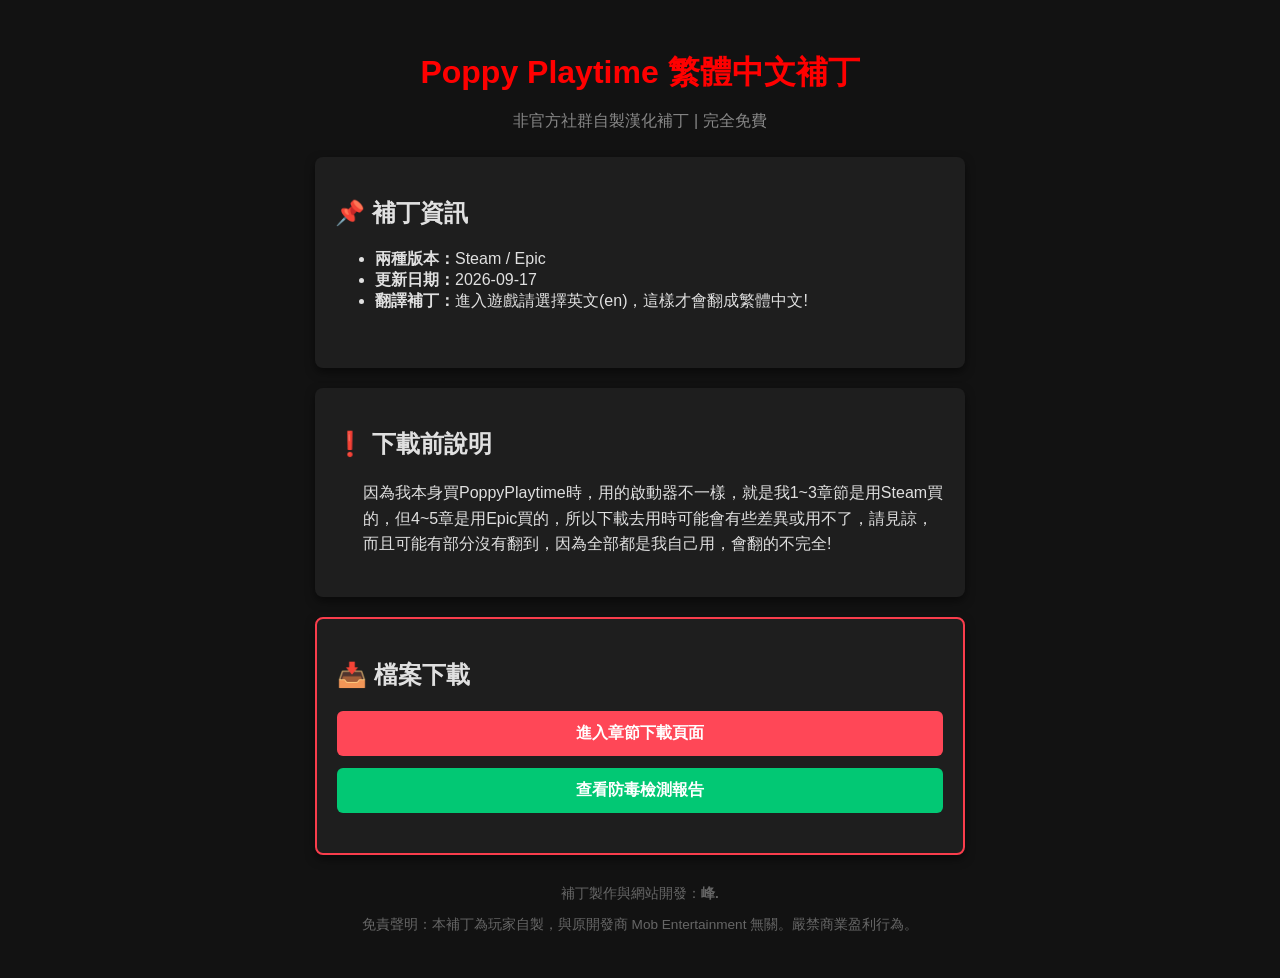
<file: index.html>
<!DOCTYPE html>
<html lang="zh-TW">
<head>
    <meta charset="UTF-8">
    <meta name="viewport" content="width=device-width, initial-scale=1.0">
    <meta name="google-site-verification" content="IuhVU1CmTfFWahroLMesIHtbizDOPWK6kTGrwm_UK-c" />
    <title>Poppy Playtime 繁體中文補丁下載</title>
    <link rel="stylesheet" href="style.css">
</head>
<body>

    <div class="container">
        <!-- 標題區 -->
        <header>
            <h1>Poppy Playtime 繁體中文補丁</h1>
            <p class="subtitle">非官方社群自製漢化補丁 | 完全免費</p>
        </header>

        <!-- 補丁資訊區 -->
        <div class="card">
            <h2>📌 補丁資訊</h2>
            <ul>
                <li><strong>兩種版本：</strong>Steam / Epic </li>
                <li><strong>更新日期：</strong>2026-09-17</li>
                <li><strong>翻譯補丁：</strong>進入遊戲請選擇英文(en)，這樣才會翻成繁體中文!</li>
            </ul>
        </div>

        <!-- 下載區說明 -->
        <div class="card">
            <h2>❗ 下載前說明</h2>
            <div class="illustrate"> 
                <p>因為我本身買PoppyPlaytime時，用的啟動器不一樣，就是我1~3章節是用Steam買的，但4~5章是用Epic買的，所以下載去用時可能會有些差異或用不了，請見諒，而且可能有部分沒有翻到，因為全部都是我自己用，會翻的不完全!</p>
            </div>
        </div>

        <!-- 下載區 -->
        <div class="card highlight">
            <h2>📥 檔案下載</h2>
            <div class="btn-group">
                <a href="download.html" class="btn download-btn">進入章節下載頁面</a>
                <a href="https://www.virustotal.com/gui/file/c3f827a0373fa503ff141e230489cbaa992317d5ad982a698b39aa34e48d1abd?nocache=1" class="btn safe-btn" target="_blank">查看防毒檢測報告</a>
            </div>
        </div>

        <!-- 頁尾免責聲明與作者資訊 -->
        <footer>
            <p>補丁製作與網站開發：<strong>峰.</strong></p>
            <p>免責聲明：本補丁為玩家自製，與原開發商 Mob Entertainment 無關。嚴禁商業盈利行為。</p>
        </footer>
    </div>

    <script src="script.js"></script>
</body>

</html>
</file>
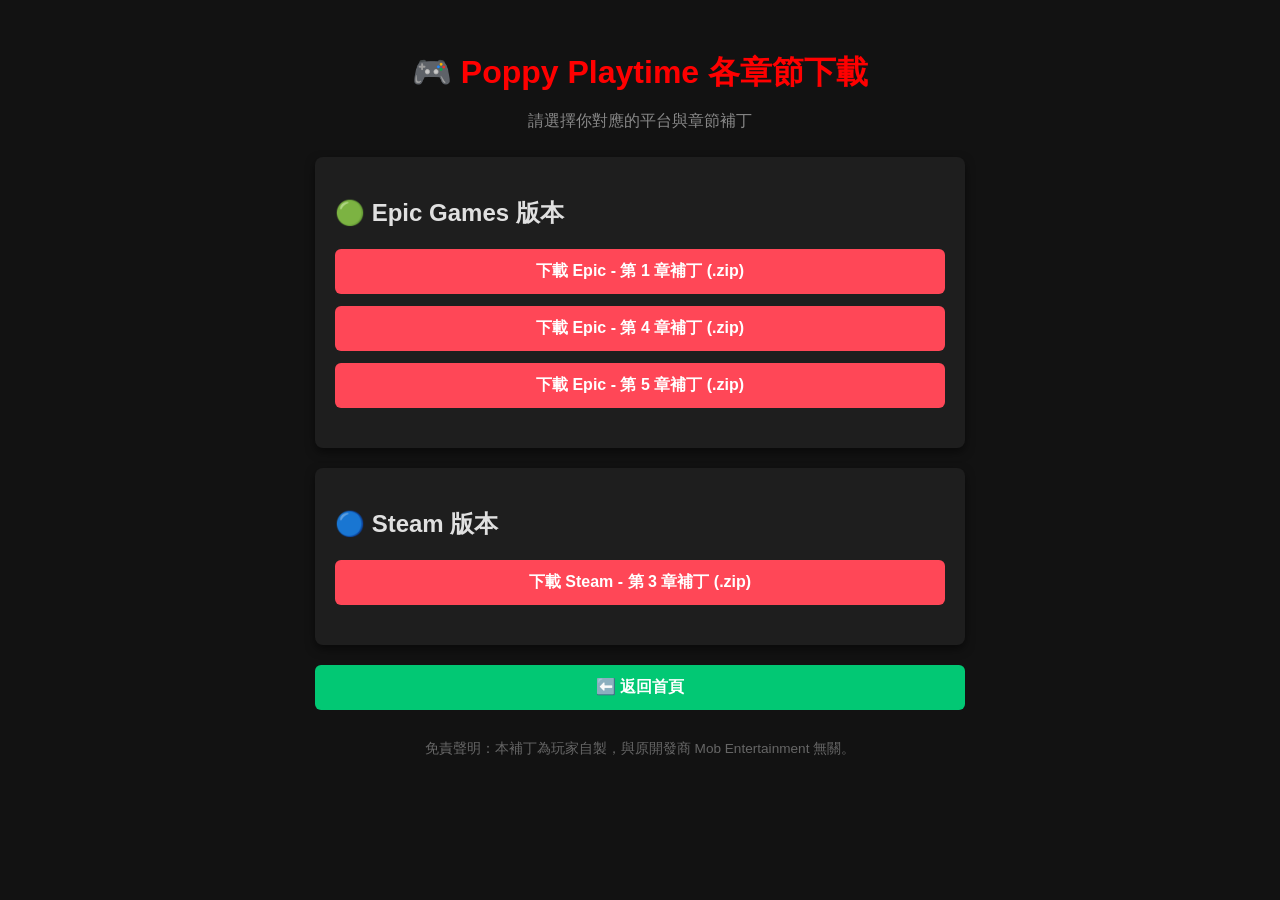
<file: download.html>
<!DOCTYPE html>
<html lang="zh-TW">
<head>
    <meta charset="UTF-8">
    <meta name="viewport" content="width=device-width, initial-scale=1.0">
    <title>Poppy Playtime 各章節補丁下載</title>
    <!-- 直接套用同一個 style.css，樣式就會一模一樣！ -->
    <link rel="stylesheet" href="style.css">
</head>
<body>

    <div class="container">
        <header>
            <h1>🎮 Poppy Playtime 各章節下載</h1>
            <p class="subtitle">請選擇你對應的平台與章節補丁</p>
        </header>

        <!-- Epic 平台區塊 -->
        <div class="card">
            <h2>🟢 Epic Games 版本</h2>
            <div class="btn-group">
                <a href="https://drive.google.com/file/d/17ekjJQw3yTJEPe1y0KwBdqiJBHQfyOdL/view?usp=sharing" class="btn download-btn" target="_blank">下載 Epic - 第 1 章補丁 (.zip)</a>
                <a href="https://drive.google.com/file/d/1R6zS6FQu88ZHe-3Vyq8uThCw6AD13XWA/view?usp=sharing" class="btn download-btn" target="_blank">下載 Epic - 第 4 章補丁 (.zip)</a>
                <a href="https://drive.google.com/file/d/1_NysvxeovLAPgIKgsrvB6uDSXqPwakK3/view?usp=sharing" class="btn download-btn" target="_blank">下載 Epic - 第 5 章補丁 (.zip)</a>
            </div>
        </div>

        <!-- Steam 平台區塊 -->
        <div class="card">
            <h2>🔵 Steam 版本</h2>
            <div class="btn-group">
                <a href="https://drive.google.com/file/d/1LcpXBiGledhTrcCAjlZoVn17KHef-JZ-/view?usp=sharing" class="btn download-btn" target="_blank">下載 Steam - 第 3 章補丁 (.zip)</a>
            </div>
        </div>

        <!-- 返回首頁按鈕 -->
        <div style="text-align: center; margin-top: 20px;">
            <a href="index.html" class="btn safe-btn">⬅️ 返回首頁</a>
        </div>

        <footer>
            <p>免責聲明：本補丁為玩家自製，與原開發商 Mob Entertainment 無關。</p>
        </footer>
    </div>

    <script src="script.js"></script>
</body>
</html>
</file>
<file: style.css>
/* 1. 頁面整體設定 */
body {
    background-color: #121212;  /* 背景顏色 */ 
    color: #e0e0e0;            /* 文字顏色 */
    font-family: Arial, "Microsoft JhengHei", sans-serif;
    margin: 0;
    padding: 30px 20px;        /* 調整上下留白，避免在手機上太大 */
    display: flex;
    justify-content: center;
}

.container {
    max-width: 650px;
    width: 100%;
}

/* 2. 標題與文字 */
h1 {
    color: #FF0000;            
    text-align: center;
    margin-bottom: 5px;
}

.subtitle {
    text-align: center;
    color: #888888;
    margin-bottom: 25px;
}

/* 3. 卡片外框 */
.card {
    background-color: #1e1e1e; 
    padding: 20px;
    border-radius: 8px;        
    margin-bottom: 20px;
    box-shadow: 0 4px 10px rgba(0, 0, 0, 0.5);
    padding-bottom: 40px; /* 讓卡片內部底端多出 40 像素的留白 */ 
}

.card.highlight {
    border: 2px solid #f93d4c;
}

/* 4. 下載前說明文字對齊設定 */
.illustrate p {
    padding-left: 28px; /* 向右縮排 28px，完美齊平驚嘆號後面的文字 */
    line-height: 1.6;   /* 增加行距，讓說明更好閱讀 */
    margin-top: 1px;    /* 與標題拉開距離 */
    margin-bottom: 0;
}

/* 5. 按鈕群組與基礎設定 */
.btn-group {
    display: flex;
    flex-direction: column;    
    gap: 12px;
}

.btn {
    display: block;          /* 填滿寬度 */
    padding: 12px 20px;      /* 按鈕厚度 */
    border-radius: 6px;      /* 圓角 */
    text-decoration: none;   /* 去除超連結底線 */
    font-weight: bold;       /* 粗體字 */
    text-align: center;      /* 文字置中 */
    transition: 0.2s;        /* 懸停動畫 */
}

/* 6. 按鈕顏色獨立設定 */
.download-btn {
    background-color: #ff4757; /* 下載按鈕紅色 */
    color: white;
}
.download-btn:hover {
    background-color: #ff6b81; /* 懸停亮紅 */
}

.safe-btn {
    background-color: #02C874; /* 防毒按鈕翡翠綠 */
    color: white;
}
.safe-btn:hover {
    background-color: #7bed9f; /* 懸停亮綠 */
}

/* 7. 頁尾設定 */
footer {
    text-align: center;
    font-size: 0.85em;
    color: #666666;
    margin-top: 30px;
}
</file>
